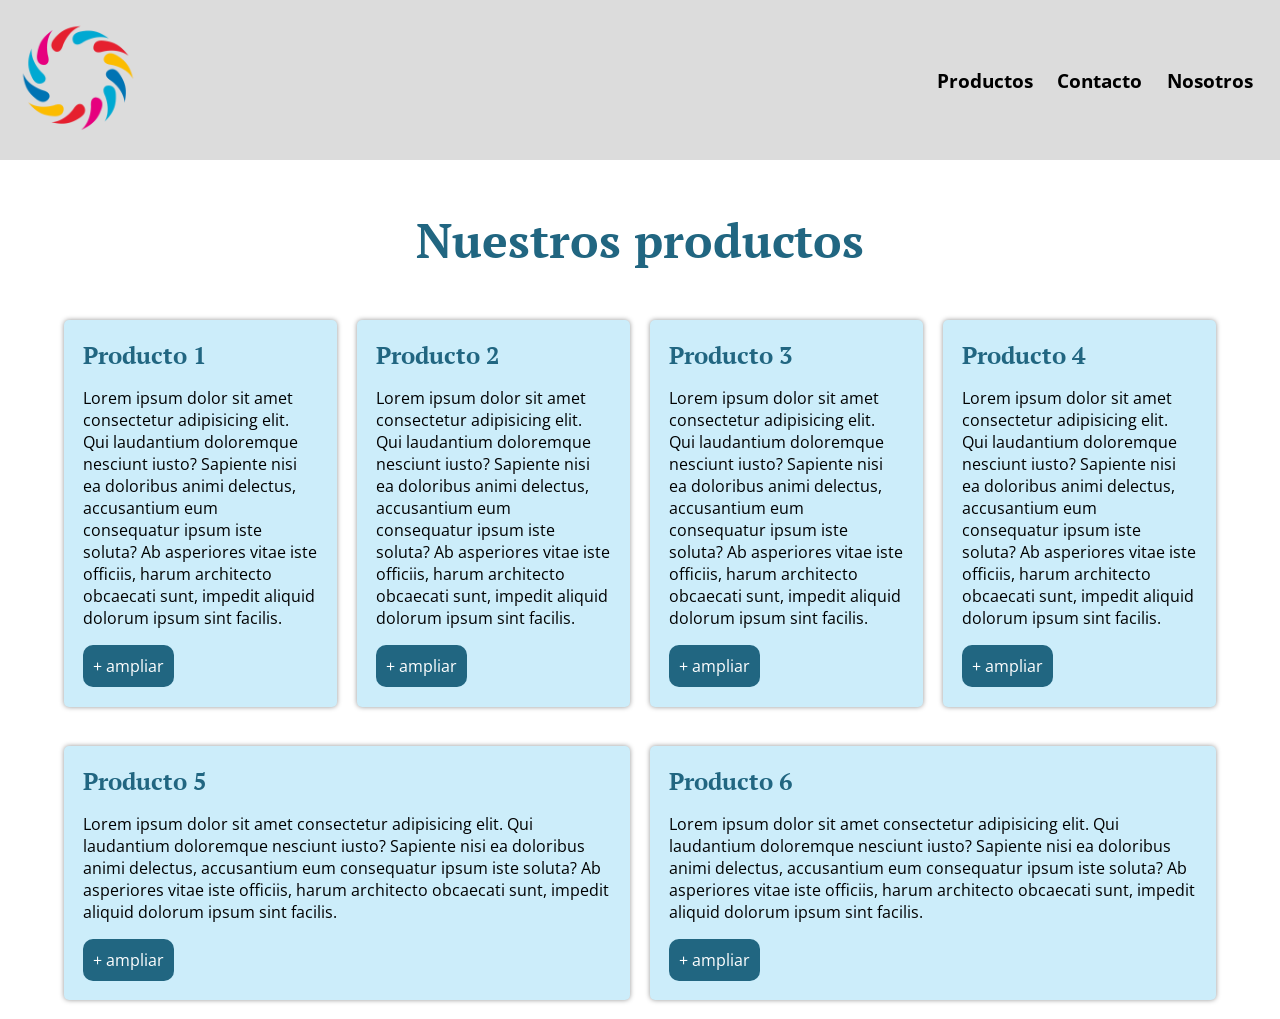
<file: index.html>
<!DOCTYPE html>
<html lang="en">
<head>
    <meta charset="UTF-8">
    <meta name="viewport" content="width=device-width, initial-scale=1.0">
    <title>Semana 4 Ejercicio</title>
    <link rel="stylesheet" href="estilos.css">
</head>
<body>
    <header>
        <a href="#">
            <img src="logo.webp" alt="logo empresa">
        </a>
        <nav>
            <a href="">Productos</a>
            <a href="">Contacto</a>
            <a href="">Nosotros</a>
        </nav>
    </header>
    <main class="contenedor">
        <h1>Nuestros productos</h1>
        <section id="productos">
            <article>
                <h2>Producto 1</h2>
                <p>Lorem ipsum dolor sit amet consectetur adipisicing elit. Qui laudantium doloremque nesciunt iusto? Sapiente nisi ea doloribus animi delectus, 
                    accusantium eum consequatur ipsum iste soluta? Ab asperiores vitae iste officiis, harum architecto obcaecati sunt, impedit aliquid dolorum ipsum sint facilis.
                </p>
                <a href="#">+ ampliar</a>
            </article>
            <article>
                <h2>Producto 2</h2>
                <p>Lorem ipsum dolor sit amet consectetur adipisicing elit. Qui laudantium doloremque nesciunt iusto? Sapiente nisi ea doloribus animi delectus, 
                    accusantium eum consequatur ipsum iste soluta? Ab asperiores vitae iste officiis, harum architecto obcaecati sunt, impedit aliquid dolorum ipsum sint facilis.
                </p>
                <a href="#">+ ampliar</a>
            </article>
            <article>
                <h2>Producto 3</h2>
                <p>Lorem ipsum dolor sit amet consectetur adipisicing elit. Qui laudantium doloremque nesciunt iusto? Sapiente nisi ea doloribus animi delectus, 
                    accusantium eum consequatur ipsum iste soluta? Ab asperiores vitae iste officiis, harum architecto obcaecati sunt, impedit aliquid dolorum ipsum sint facilis.
                </p>
                <a href="#">+ ampliar</a>
            </article>
            <article>
                <h2>Producto 4</h2>
                <p>Lorem ipsum dolor sit amet consectetur adipisicing elit. Qui laudantium doloremque nesciunt iusto? Sapiente nisi ea doloribus animi delectus, 
                    accusantium eum consequatur ipsum iste soluta? Ab asperiores vitae iste officiis, harum architecto obcaecati sunt, impedit aliquid dolorum ipsum sint facilis.
                </p>
                <a href="#">+ ampliar</a>
            </article>
            <article>
                <h2>Producto 5</h2>
                <p>Lorem ipsum dolor sit amet consectetur adipisicing elit. Qui laudantium doloremque nesciunt iusto? Sapiente nisi ea doloribus animi delectus, 
                    accusantium eum consequatur ipsum iste soluta? Ab asperiores vitae iste officiis, harum architecto obcaecati sunt, impedit aliquid dolorum ipsum sint facilis.
                </p>
                <a href="#">+ ampliar</a>
            </article>
            <article>
                <h2>Producto 6</h2>
                <p>Lorem ipsum dolor sit amet consectetur adipisicing elit. Qui laudantium doloremque nesciunt iusto? Sapiente nisi ea doloribus animi delectus, 
                    accusantium eum consequatur ipsum iste soluta? Ab asperiores vitae iste officiis, harum architecto obcaecati sunt, impedit aliquid dolorum ipsum sint facilis.
                </p>
                <a href="#">+ ampliar</a>
            </article>
        </section>

    </main>
    
</body>
</html>
</file>
<file: estilos.css>
@import url('https://fonts.googleapis.com/css2?family=Open+Sans:ital,wght@0,300..800;1,300..800&family=PT+Serif:ital,wght@0,400;0,700;1,400;1,700&display=swap');

*{ margin: 0;
    padding: 0;
    box-sizing: border-box;
}
:root{
    --gris:gainsboro;
    --celeste: skyblue;
    --celeste-oscuro:rgb(33, 102, 129);
    --celeste-claro:rgb(204, 237, 250);
}

body{
    font-family: "Open Sans", sans-serif;
}

h1, h2{
    font-family: "PT Serif", serif;
}

header{
    text-align: center;
    background-color: var(--gris);
    padding: 1em;
}
header img{
    width: 120px;
}
nav a{
    font-weight: bold;
    color: black;
    margin: 0 0.5em ;
    font-size: 1.1em ;
    text-decoration: none;
}

a{
    transition: 0.3s;
}
nav a:hover{
    color: var(--celeste-oscuro);

}

h1{
    color: var(--celeste-oscuro);
    text-align: center;
    margin: 1em 0;
}

.contenedor{
    margin: 0 auto;
    width: 90%;
    max-width: 1200px;
}
#productos article{
padding: 1.2em;
margin-bottom: 1.2em;
border-radius: 5px;
background-color: var(--celeste-claro);
box-shadow: 0px 0px 5px 0px rgba(0, 0, 0, 0.418);
display: flex;
flex-direction: column;
gap: 1em;
align-items: flex-start;
}
#productos h2{
    color: var(--celeste-oscuro);
    font-weight: 400px;
}
#productos a{
    background-color: var(--celeste-oscuro);
    padding: 10px;
    color: white;
    border-radius: 10px;
    text-decoration: none;
}


/*consulto si estoy en tamaño de tablet*/
@media all and (min-width:768px){
    header{
        display: flex;
        align-items: center;
        font-size: 1.1em;
        justify-content: space-between;
    }
    h1{
        font-size: 3em;
    }
    #productos{
        flex-wrap: wrap;
        display: flex;
        gap: 20px;
        
    }
    #productos article{
        flex-grow: 1;
        flex-shrink: 0 ;
        flex-basis: 300px;
    }
 

}
@media all and (min-width: 1200px){
    #productos article{
        flex-basis: 250px;
    }
}
</file>
